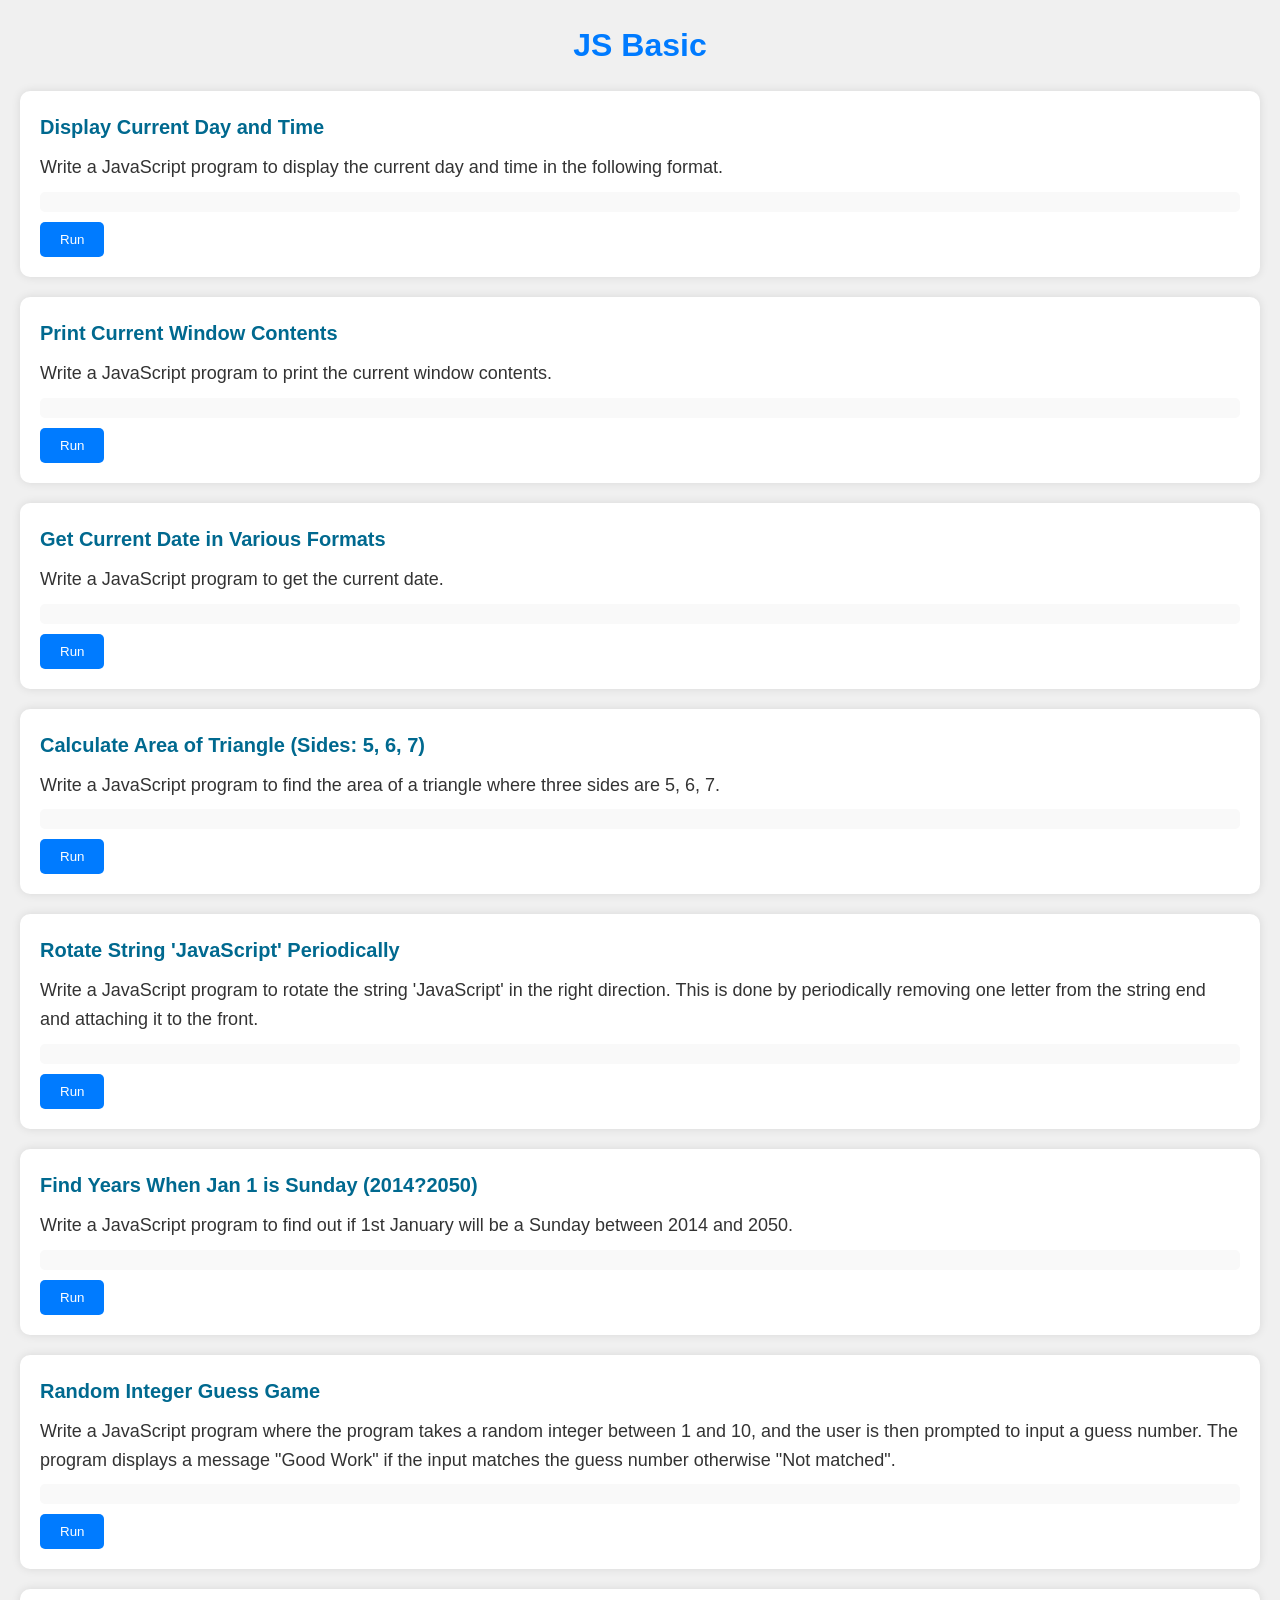
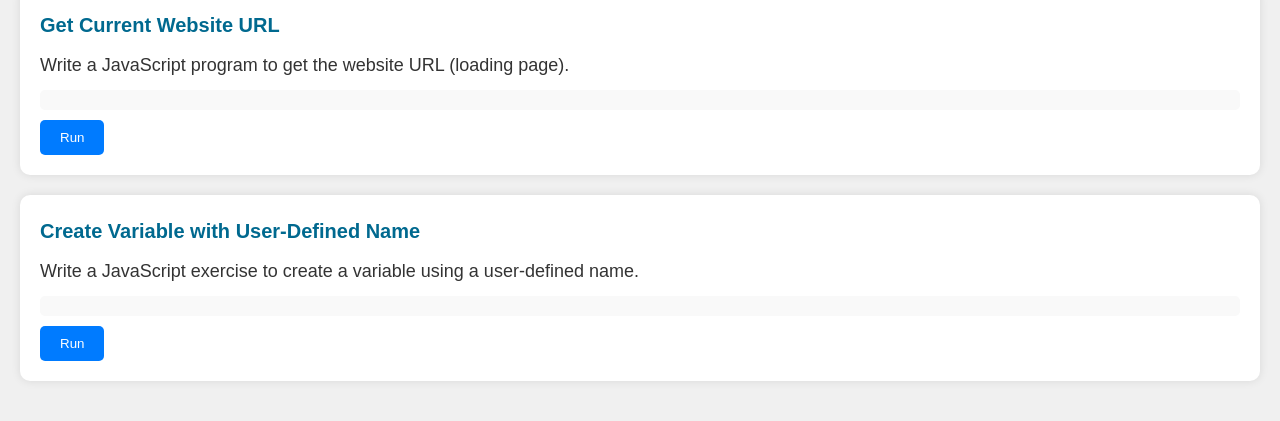
<file: basic/index.html>
<!DOCTYPE html>
<html lang="en">
  <head>
    <meta charset="UTF-8" />
    <meta name="viewport" content="width=device-width, initial-scale=1.0" />
    <link rel="stylesheet" href="styles.css" />
    <title>JS Basic</title>
  </head>
  <body>
    <h1>JS Basic</h1>
    <ol>
      <li>
        <section class="problem">
          <p class="title">Display Current Day and Time</p>
          <p class="description">
            Write a JavaScript program to display the current day and time in
            the following format.
          </p>
          <div class="result" id="result1"></div>
          <button onclick="runExercise1()">Run</button>
        </section>
      </li>
      <li>
        <section class="problem">
          <p class="title">Print Current Window Contents</p>
          <p class="description">
            Write a JavaScript program to print the current window contents.
          </p>
          <div class="result" id="result2"></div>
          <button onclick="runExercise2()">Run</button>
        </section>
      </li>
      <li>
        <section class="problem">
          <p class="title">Get Current Date in Various Formats</p>
          <p class="description">
            Write a JavaScript program to get the current date.
          </p>
          <div class="result" id="result3"></div>
          <button onclick="runExercise3()">Run</button>
        </section>
      </li>
      <li>
        <section class="problem">
          <p class="title">Calculate Area of Triangle (Sides: 5, 6, 7)</p>
          <p class="description">
            Write a JavaScript program to find the area of a triangle where three sides are 5, 6, 7.
          </p>
          <div class="result" id="result4"></div>
          <button onclick="runExercise4()">Run</button>
        </section>
      </li>
      <li>
        <section class="problem">
          <p class="title">Rotate String 'JavaScript' Periodically</p>
          <p class="description">
            Write a JavaScript program to rotate the string 'JavaScript' in the right direction. This is done by periodically removing one letter from the string end and attaching it to the front.  
          </p>
          <div class="result" id="result5"></div>
          <button onclick="runExercise5()">Run</button>
        </section>
      </li>
      <li>
        <section class="problem">
          <p class="title">Find Years When Jan 1 is Sunday (2014?2050)</p>
          <p class="description">
            Write a JavaScript program to find out if 1st January will be a Sunday between 2014 and 2050.  
        </p>
          <div class="result" id="result6"></div>
          <button onclick="runExercise6()">Run</button>
        </section>
      </li>
      <li>
        <section class="problem">
          <p class="title">Random Integer Guess Game</p>
          <p class="description">
            Write a JavaScript program where the program takes a random integer between 1 and 10, and the user is then prompted to input a guess number. The program displays a message "Good Work" if the input matches the guess number otherwise "Not matched".  
        </p>
          <div class="result" id="result7"></div>
          <button onclick="runExercise7()">Run</button>
        </section>
      </li>
      <li>
        <section class="problem">
          <p class="title">Get Current Website URL</p>
          <p class="description">
            Write a JavaScript program to get the website URL (loading page).  
        </p>
          <div class="result" id="result8"></div>
          <button onclick="runExercise8()">Run</button>
        </section>
      </li>
      <li>
        <section class="problem">
          <p class="title">Create Variable with User-Defined Name</p>
          <p class="description">
            Write a JavaScript exercise to create a variable using a user-defined name.  

        </p>
          <div class="result" id="result9"></div>
          <button onclick="runExercise9()">Run</button>
        </section>
      </li>
    </ol>

    <script src="basic.js"></script>
  </body>
</html>
</file>
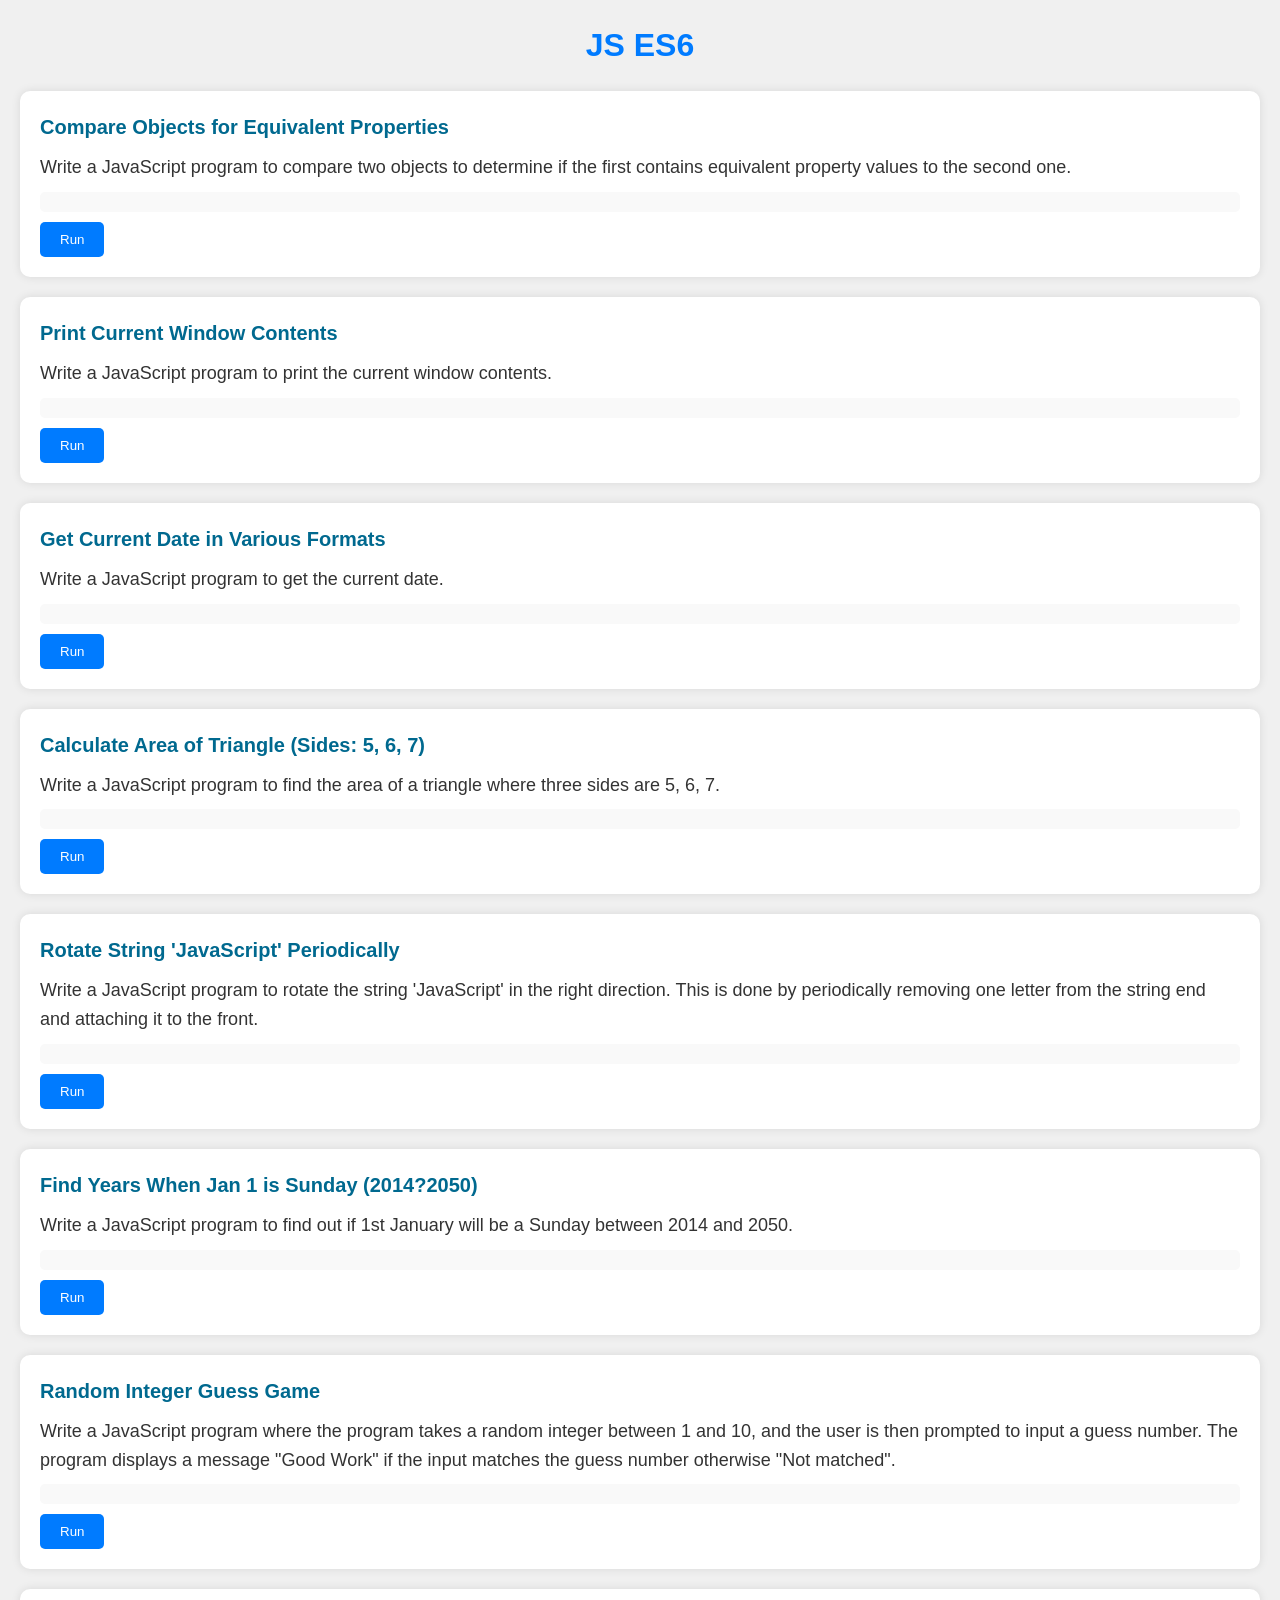
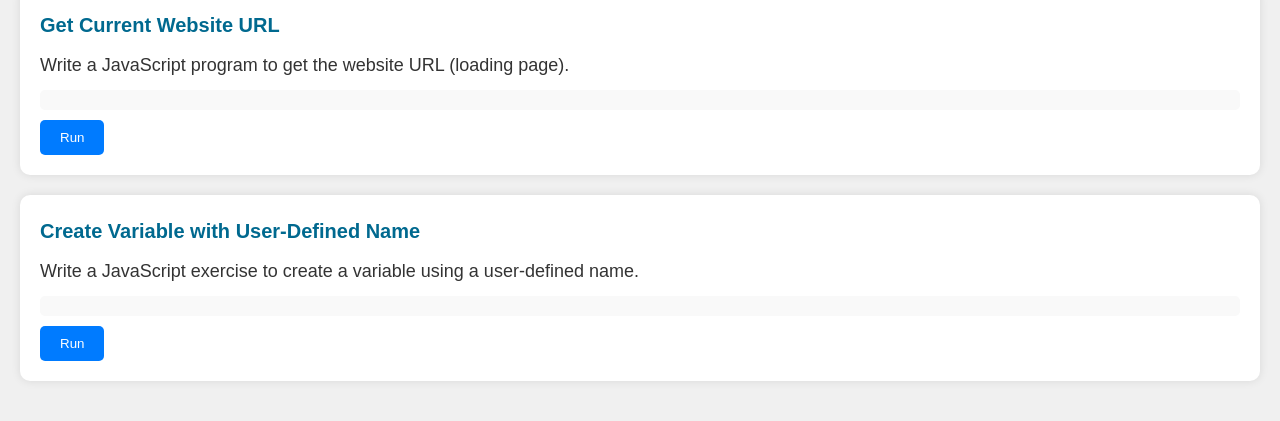
<file: es6/index.html>
<!DOCTYPE html>
<html lang="en">
  <head>
    <meta charset="UTF-8" />
    <meta name="viewport" content="width=device-width, initial-scale=1.0" />
    <link rel="stylesheet" href="styles.css" />
    <title>JS ES6</title>
  </head>
  <body>
    <h1>JS ES6</h1>
    <ol>
      <li>
        <section class="problem">
          <p class="title">Compare Objects for Equivalent Properties</p>
          <p class="description">Write a JavaScript program to compare two objects to determine if the first contains equivalent property values to the second one.</p>
          <div class="result" id="result1"></div>
          <button onclick="runExercise1()">Run</button>
        </section>
      </li>
      <li>
        <section class="problem">
          <p class="title">Print Current Window Contents</p>
          <p class="description">
            Write a JavaScript program to print the current window contents.
          </p>
          <div class="result" id="result2"></div>
          <button onclick="runExercise2()">Run</button>
        </section>
      </li>
      <li>
        <section class="problem">
          <p class="title">Get Current Date in Various Formats</p>
          <p class="description">
            Write a JavaScript program to get the current date.
          </p>
          <div class="result" id="result3"></div>
          <button onclick="runExercise3()">Run</button>
        </section>
      </li>
      <li>
        <section class="problem">
          <p class="title">Calculate Area of Triangle (Sides: 5, 6, 7)</p>
          <p class="description">
            Write a JavaScript program to find the area of a triangle where
            three sides are 5, 6, 7.
          </p>
          <div class="result" id="result4"></div>
          <button onclick="runExercise4()">Run</button>
        </section>
      </li>
      <li>
        <section class="problem">
          <p class="title">Rotate String 'JavaScript' Periodically</p>
          <p class="description">
            Write a JavaScript program to rotate the string 'JavaScript' in the
            right direction. This is done by periodically removing one letter
            from the string end and attaching it to the front.
          </p>
          <div class="result" id="result5"></div>
          <button onclick="runExercise5()">Run</button>
        </section>
      </li>
      <li>
        <section class="problem">
          <p class="title">Find Years When Jan 1 is Sunday (2014?2050)</p>
          <p class="description">
            Write a JavaScript program to find out if 1st January will be a
            Sunday between 2014 and 2050.
          </p>
          <div class="result" id="result6"></div>
          <button onclick="runExercise6()">Run</button>
        </section>
      </li>
      <li>
        <section class="problem">
          <p class="title">Random Integer Guess Game</p>
          <p class="description">
            Write a JavaScript program where the program takes a random integer
            between 1 and 10, and the user is then prompted to input a guess
            number. The program displays a message "Good Work" if the input
            matches the guess number otherwise "Not matched".
          </p>
          <div class="result" id="result7"></div>
          <button onclick="runExercise7()">Run</button>
        </section>
      </li>
      <li>
        <section class="problem">
          <p class="title">Get Current Website URL</p>
          <p class="description">
            Write a JavaScript program to get the website URL (loading page).
          </p>
          <div class="result" id="result8"></div>
          <button onclick="runExercise8()">Run</button>
        </section>
      </li>
      <li>
        <section class="problem">
          <p class="title">Create Variable with User-Defined Name</p>
          <p class="description">
            Write a JavaScript exercise to create a variable using a
            user-defined name.
          </p>
          <div class="result" id="result9"></div>
          <button onclick="runExercise9()">Run</button>
        </section>
      </li>
    </ol>

    <script src="es6.js"></script>
  </body>
</html>
</file>
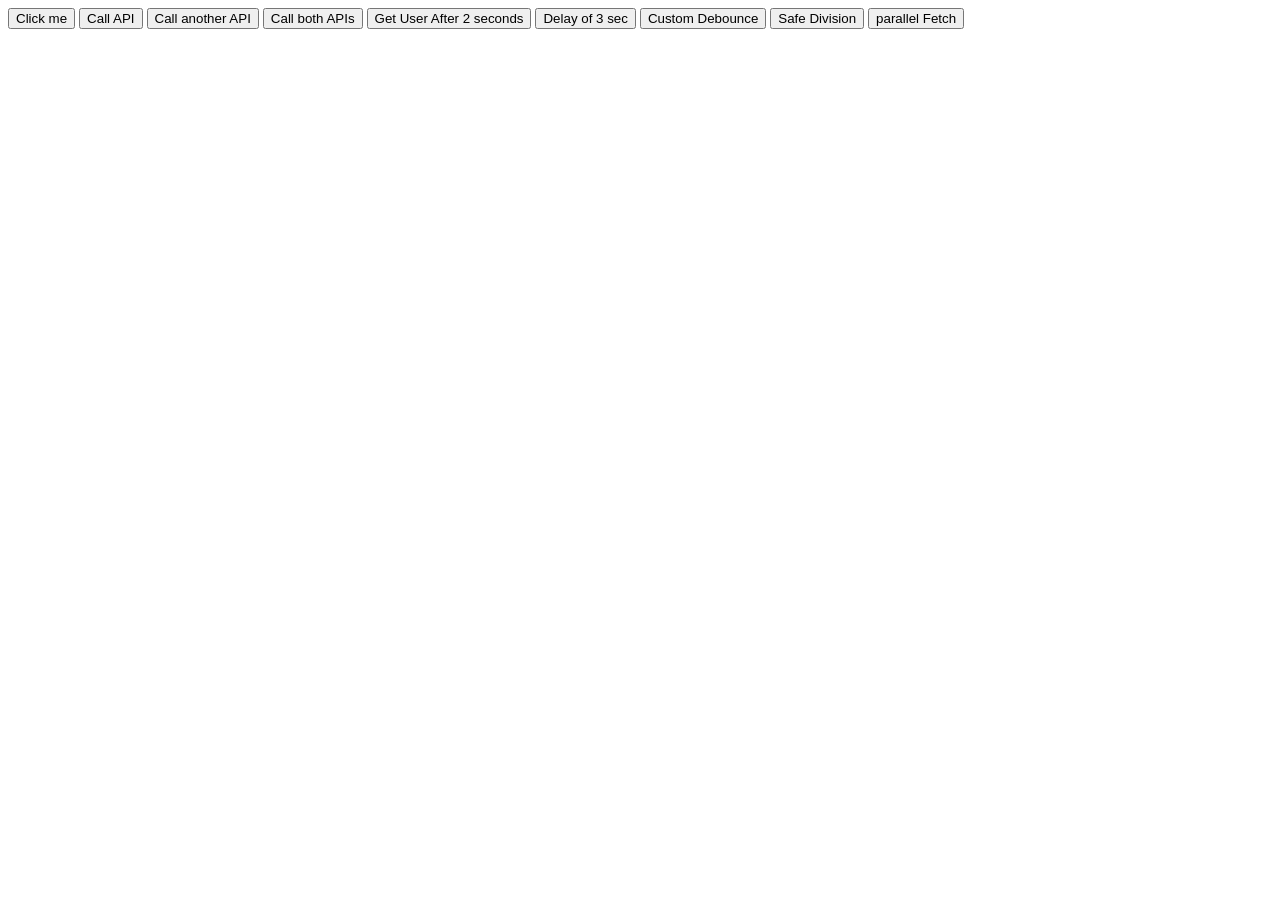
<file: promises/index.html>
<!doctype html>
<html>
  <head>
    <meta charset="utf-8" />
    <style>
      .message-ball {
        font-size: 20px;
        line-height: 200px;
        text-align: center;
      }
      .circle {
        transition-property: width, height;
        transition-duration: 2s;
        position: fixed;
        transform: translateX(-50%) translateY(-50%);
        background-color: red;
        border-radius: 50%;
      }
    </style>
  </head>

  <body>
    <button onclick="drawCircle()">Click me</button>
    <button onclick="callAPI()">Call API</button>
    <button onclick="callAnotherAPI()">Call another API</button>
    <button onclick="callBothAPIs()">Call both APIs</button>
    <button onclick="executeGetUserAfter2seconds()">Get User After 2 seconds</button>
    <button onclick="delayOf3sec()">Delay of 3 sec</button>
    <button onclick="executeCustomDebounce()">Custom Debounce</button>
    <button onclick="executeSafeDivide()">Safe Division</button>
    <button onclick="parallelFetch()">parallel Fetch</button>

    <script>
      // debounce should accept a callback, time
      // function customDebounce(callback, delay) {
      //   let timeoutId;
      //   return function (...args) {
      //     clearTimeout(timeoutId);
      //     timeoutId = setTimeout(() => callback.apply(this, args), delay);
      //   };
      // }

      // const debouncedSearch = customDebounce(function (query) {
      //   console.log("Searching for:", query);
      // }, 500);

      // //   debouncedSearch("m");
      // //   debouncedSearch("ma");
      // //   debouncedSearch("mad");

      // function customDebounceUsingPromise(callback, delay) {
      //   let timeoutId;

      //   return function (...args) {
      //     clearTimeout(timeoutId);

      //     return new Promise((resolve) => {
      //       timeoutId = setTimeout(() => {
      //         resolve(callback(...args));
      //       }, delay);
      //     });
      //   };
      // }

      // const debouncedFn = customDebounceUsingPromise((msg) => {
      //   console.log(msg);
      //   return msg;
      // }, 500);

      // //   debouncedFn("Hello").then((res) => {
      // //     console.log("Done:", res);
      // //   });

      // //   Throttle
      // // definition: Execute the function atmost one time within the specific interval of time
      // // examples: scroll event, resize event, button click

      // function customThrottle(callback, delay) {
      //   let isThrottled = false;

      //   return function (...args) {
      //     if (isThrottled) return;

      //     callback.apply(this, args);
      //     isThrottled = true;

      //     setTimeout(() => {
      //       isThrottled = false;
      //     }, delay);
      //   };
      // }

      // const throttledFn = customThrottle(() => {
      //   console.log("Called");
      // }, 1000);

      // //   window.addEventListener("mousemove", throttledFn);

      // function delay(ms) {
      //   return new Promise((resolve) => setTimeout(resolve, ms));
      // }

      // async function apiCallWithPromise() {
      //   const url = "https://jsonplaceholder.typicode.com/todos/1";
      //   return fetch(url).then((response) => {
      //     return response.json();
      //   });
      // }

      // async function secondApiCallWithPromise() {
      //   await delay(5000);
      //   const url = "https://jsonplaceholder.typicode.com/todos/2";
      //   const res = await fetch(url);
      //   res.json();
      //   return new Promise((resolve, reject) => {
      //     reject();
      //   });
      // }

      // async function callAPI() {
      //   // const url = "https://jsonplaceholder.typicode.com/todos/1";

      //   // const response = await fetch(url)
      //   //     .then((response) => {
      //   //         return response.json();
      //   //     })
      //   //     .then((data) => {
      //   //         console.log(data);
      //   //     });
      //   //
      //   const data = await apiCallWithPromise();
      //   console.log(data);
      // }

      // async function callAnotherAPI() {
      //   const data = await secondApiCallWithPromise();
      //   console.log("2nd api: ", data);
      // }

      // function callBothAPIs() {
      //   Promise.all([apiCallWithPromise(), secondApiCallWithPromise()])
      //     .then((res) => {
      //       console.log(res);
      //     })
      //     .catch((err) => {
      //       console.log("Some API is Failed", err);
      //     });
      // }

      // drawCircle = () => {
      //   showCirclePromise(150, 150, 100).then((div) => {
      //     div.classList.add("message-ball");
      //     div.append("Hello, world!");
      //   });
      // };

      // showCirclePromise = (cx, cy, radius) => {
      //   return new Promise((resolve, reject) => {
      //     let div = document.createElement("div");
      //     div.style.width = 0;
      //     div.style.height = 0;
      //     div.style.left = cx + "px";
      //     div.style.top = cy + "px";
      //     div.className = "circle";
      //     document.body.append(div);
      //     setTimeout(() => {
      //       div.style.width = radius * 2 + "px";
      //       div.style.height = radius * 2 + "px";

      //       div.addEventListener("transitionend", function handler() {
      //         div.removeEventListener("transitionend", handler);
      //         resolve(div);
      //       });
      //     }, 0);
      //   });
      // };

      // function go() {
      //   showCircle(150, 150, 100, (div) => {
      //     div.classList.add("message-ball");
      //     div.append("Hello, world!");
      //   });
      // }

      // function showCircle(cx, cy, radius, callback) {
      //   let div = document.createElement("div");
      //   div.style.width = 0;
      //   div.style.height = 0;
      //   div.style.left = cx + "px";
      //   div.style.top = cy + "px";
      //   div.className = "circle";
      //   document.body.append(div);

      //   setTimeout(() => {
      //     div.style.width = radius * 2 + "px";
      //     div.style.height = radius * 2 + "px";

      //     div.addEventListener("transitionend", function handler() {
      //       div.removeEventListener("transitionend", handler);
      //       callback(div);
      //     });
      //   }, 0);
      // }

      // // Pollyfills
      // Array.prototype.myMap = function (callBack) {
      //   const result = [];

      //   for (let i = 0; i < this.length; i++) {
      //     if (i in this) {
      //       result.push(callBack(this[i], i, this));
      //     }
      //   }

      //   return result;
      // };

      // console.log([1, 2, 3].myMap((x) => x * 2));

      // // Closures
      // // implement a closure
      // function increment() {
      //   let count = 0;

      //   return function () {
      //     count++;
      //     console.log(count);
      //   };
      // }
      // const counter = increment();
      // counter();
      // counter();

      // // Currying
      // // implementation
      // function add(x) {
      //   return function (y) {
      //     console.log(x + y);
      //   };
      // }

      // const add10 = add(10);
      // add10(5);
      // // also add(10)(5)

      // // memoization
      // // cache the result of a function, so repeated calls with the same input are fast

      // // pseudocode
      // // 1. create a memoize function
      // // 2. that function accepts a function as an argument
      // // 3. create a cache variable
      // // 4. create a function which accepts arguments,
      // // 5. CHeck if the args is present in the cache
      // // 6. if present, return the cache value
      // // 7. else, execute the function, and store the result with args as key in the cache
      // // 8. return the value
      // // 9. return this function

      // // Implementation
      // function customMemoize(fn) {
      //   // the fn also stays because of closure
      //   const cache = {}; // this stays on because of closure

      //   return function (arg) {
      //     if (cache[arg] !== undefined) {
      //       console.log(cache);
            
      //       console.log("Using memoized value");

      //       return cache[arg];
      //     }

      //     const result = fn(arg);
      //     cache[arg] = result;
      //     console.log("Using fresh value");

      //     return result;
      //   };
      // }

      // function memoizeWithArgs(fn) {
      //   const cache = new Map(); // Map => { key: value }

      //   return function (...args) {
      //     const key = JSON.stringify(args);

      //     if(cache.has(key)) {
      //       console.log("Using memoized value");
      //       return cache.get(key);
      //     }

      //     const value = fn(args);
      //     cache.set(key, value);
      //     console.log("Using fresh value");
      //     return value;
      //   }

      // }

      // function square(n) {
      //   return n * n;
      // }

      // const nSquare = customMemoize(square);
      // const fiveSquare = nSquare(5);
      // console.log("five square", fiveSquare);
      // nSquare(5);
    </script>
    <!-- <script src="../concepts/flatten-array.js"></script> -->
     <script src="./script.js"></script>
  </body>
</html>
</file>
<file: basic/styles.css>
/* Global Styles */

* {
    box-sizing: border-box;
    margin: 0;
    padding: 0;
  }
  
  body {
    font-family: Arial, sans-serif;
    background-color: #f0f0f0;
    line-height: 1.6;
    color: #333;
    padding: 20px;
  }
  
  h1 {
    text-align: center;
    margin-bottom: 20px;
    color: #007bff;
  }
  
  ol {
    list-style: none;
    padding: 0;
    margin: 0;
  }
  
  li {
    margin-bottom: 20px;
  }
  
  /* Problem Section Styles */
  
  .problem {
    background-color: #fff;
    padding: 20px;
    border-radius: 10px;
    box-shadow: 0 0 10px rgba(0, 0, 0, 0.1);
  }

  .title {
    font-size: 20px;
    font-weight: bold;
    margin-bottom: 10px;
    color: #00698f;
  }  
  
  .description {
    font-size: 18px;
    margin-bottom: 10px;
  }
  
  .result {
    background-color: #f9f9f9;
    padding: 10px;
    border-radius: 5px;
    margin-bottom: 10px;
  }
  
  button {
    background-color: #007bff;
    color: white;
    padding: 10px 20px;
    border: none;
    border-radius: 5px;
    cursor: pointer;
  }
  
  button:hover {
    background-color: #0056b3;
  }
  
  /* Responsive Design */
  
  @media (max-width: 768px) {
    body {
      padding: 10px;
    }
    .problem {
      margin-bottom: 15px;
    }
  }
  
  @media (max-width: 480px) {
    h1 {
      font-size: 24px;
    }
    .description {
      font-size: 16px;
    }
  }
</file>
<file: es6/styles.css>
/* Global Styles */

* {
    box-sizing: border-box;
    margin: 0;
    padding: 0;
  }
  
  body {
    font-family: Arial, sans-serif;
    background-color: #f0f0f0;
    line-height: 1.6;
    color: #333;
    padding: 20px;
  }
  
  h1 {
    text-align: center;
    margin-bottom: 20px;
    color: #007bff;
  }
  
  ol {
    list-style: none;
    padding: 0;
    margin: 0;
  }
  
  li {
    margin-bottom: 20px;
  }
  
  /* Problem Section Styles */
  
  .problem {
    background-color: #fff;
    padding: 20px;
    border-radius: 10px;
    box-shadow: 0 0 10px rgba(0, 0, 0, 0.1);
  }

  .title {
    font-size: 20px;
    font-weight: bold;
    margin-bottom: 10px;
    color: #00698f;
  }  
  
  .description {
    font-size: 18px;
    margin-bottom: 10px;
  }
  
  .result {
    background-color: #f9f9f9;
    padding: 10px;
    border-radius: 5px;
    margin-bottom: 10px;
  }
  
  button {
    background-color: #007bff;
    color: white;
    padding: 10px 20px;
    border: none;
    border-radius: 5px;
    cursor: pointer;
  }
  
  button:hover {
    background-color: #0056b3;
  }
  
  /* Responsive Design */
  
  @media (max-width: 768px) {
    body {
      padding: 10px;
    }
    .problem {
      margin-bottom: 15px;
    }
  }
  
  @media (max-width: 480px) {
    h1 {
      font-size: 24px;
    }
    .description {
      font-size: 16px;
    }
  }
</file>
